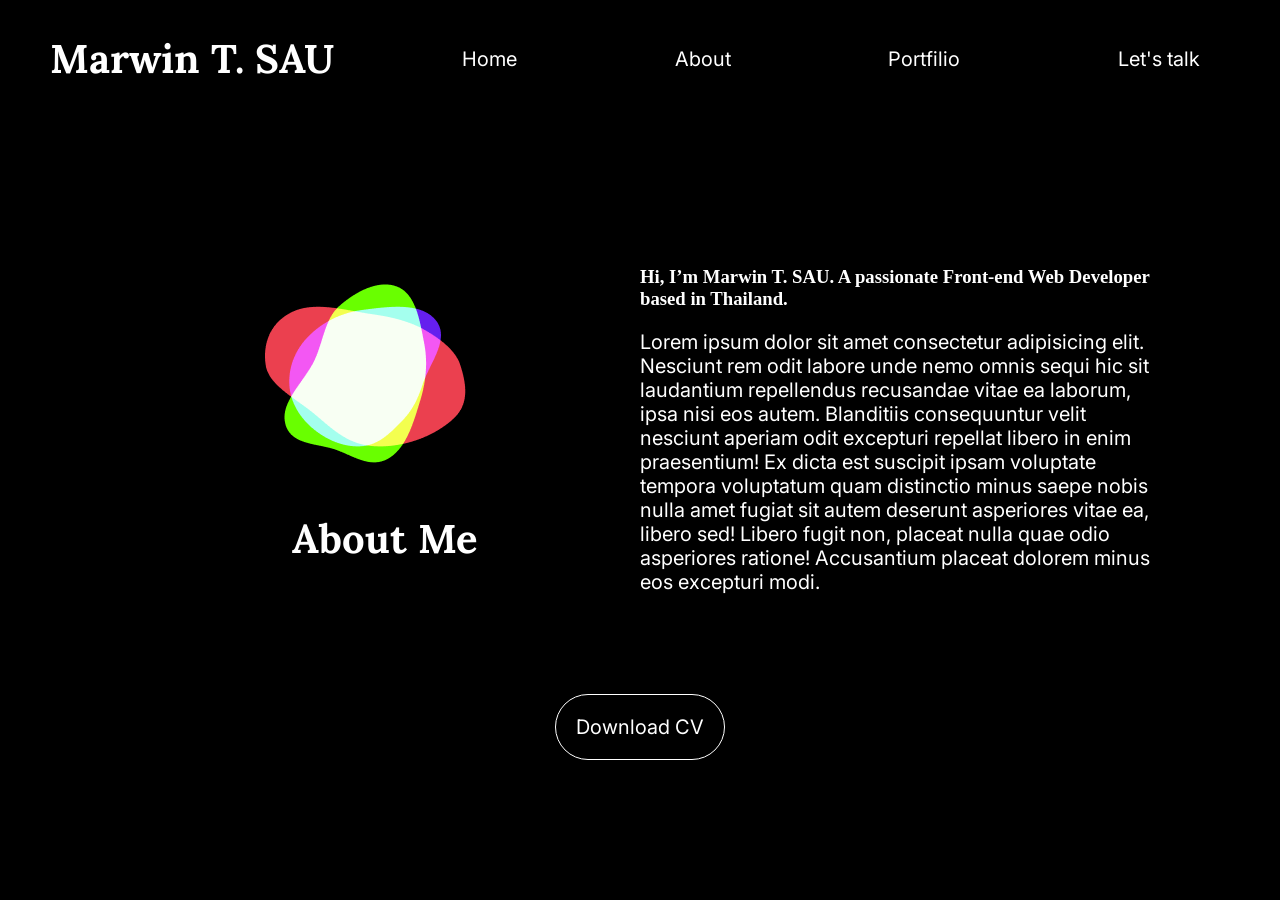
<file: about.html>
<!DOCTYPE html>
<html lang="en">

<head>
    <meta charset="UTF-8">
    <meta name="viewport" content="width=device-width, initial-scale=1.0">
    <title>Document</title>
    <link rel="stylesheet" href="css/style.css">
</head>

<body>
    <header>
        <nav>
            <div class="logo">
                <h1>Marwin T. SAU</h1>
            </div>
            <div class="menu-list"><a href="index.html">Home</a></div>
            <div class="menu-list"><a href="about.html">About</a></div>
            <div class="menu-list"><a href="port.html">Portfilio</a></div>
            <div class="menu-list"><a href="talk.html">Let's talk</a></div>
        </nav>
    </header>
    
    <section>
        <div class="container">
            <div class="about-content grid-tem">
                <div class="about-sub">
                    <img src="img/about.png" alt="">
                    <h1>About Me</h1>
                </div>
                <div class="about-text">
                    <h3>Hi, I’m Marwin T. SAU. A passionate Front-end Web Developer based in Thailand.
                    </h3>
                    <p>Lorem ipsum dolor sit amet consectetur adipisicing elit. Nesciunt rem odit labore unde nemo
                        omnis sequi hic sit laudantium repellendus recusandae vitae ea laborum, ipsa nisi eos autem.
                        Blanditiis consequuntur velit nesciunt aperiam odit excepturi repellat libero in enim
                        praesentium! Ex dicta est suscipit ipsam voluptate tempora voluptatum quam distinctio minus
                        saepe nobis nulla amet fugiat sit autem deserunt asperiores vitae ea, libero sed! Libero fugit
                        non, placeat nulla quae odio asperiores ratione! Accusantium placeat dolorem minus eos excepturi
                        modi.</p>
                </div>
            </div>
            <div class="about-footer">
                <button class="btn btn-download"><a href="#">Download</a> CV</button>
            </div>
        </div>
    </section>
</body>

</html>
</file>
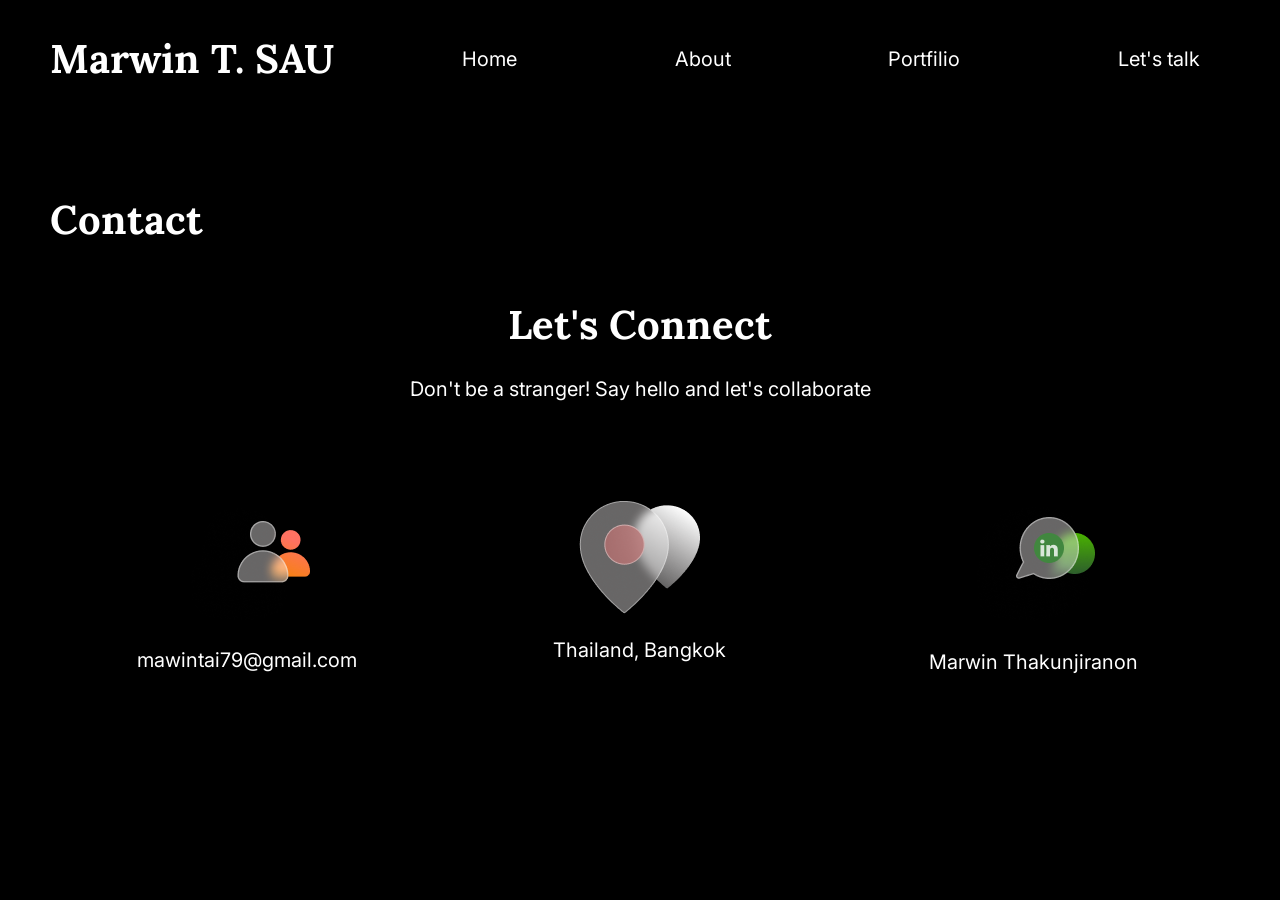
<file: talk.html>
<!DOCTYPE html>
<html lang="en">

<head>
    <meta charset="UTF-8">
    <meta name="viewport" content="width=device-width, initial-scale=1.0">
    <title>Document</title>
    <link rel="stylesheet" href="css/style.css">
</head>

<body>
    <header>
        <nav>
            <div class="logo">
                <h1>Marwin T. SAU</h1>
            </div>
            <div class="menu-list"><a href="index.html">Home</a></div>
            <div class="menu-list"><a href="about.html">About</a></div>
            <div class="menu-list"><a href="port.html">Portfilio</a></div>
            <div class="menu-list"><a href="talk.html">Let's talk</a></div>
        </nav>
    </header>

    <div class="container ">
        <h1>Contact</h1>
        <div class="contact-header">
            <div class="contact-content">
                <h1>Let's Connect</h1>
                <p>Don't be a stranger! Say hello and let's collaborate</p>
            </div>
            <div class="contact-grp">
                <div class="contact-list">
                    <div class="contact-img">
                        <img src="img/ico-pro.png" alt="">
                    </div>
                    <p>mawintai79@gmail.com</p>
                </div>
                <div class="contact-list">
                    <div class="contact-img">
                        <img src="img/ico-map.png" alt="">
                    </div>
                    <p>Thailand, Bangkok</p>
                </div>
                <div class="contact-list">
                    <div class="contact-img">
                        <img src="img/ico-linkin.png" alt="">
                    </div>
                    <p>Marwin Thakunjiranon</p>
                </div>
            </div>
        </div>
    </div>
</body>

</html>
</file>
<file: css/style.css>
@import url('https://fonts.googleapis.com/css2?family=IBM+Plex+Mono:ital,wght@0,100;0,200;0,300;0,400;0,500;0,600;0,700;1,100;1,200;1,300;1,400;1,500;1,600;1,700&family=Inter:ital,opsz,wght@0,14..32,100..900;1,14..32,100..900&family=Lora:ital,wght@0,400..700;1,400..700&family=Poppins:ital,wght@0,100;0,200;0,300;0,400;0,500;0,600;0,700;0,800;0,900;1,100;1,200;1,300;1,400;1,500;1,600;1,700;1,800;1,900&family=Sansita+Swashed:wght@300..900&display=swap');

body{
    margin: 0;
    padding: 0;
    box-sizing: border-box;
    background-color: black;
    color: #ffffff;
}

h1{
    font-size: 40px;
    font-family: 'Lora';
}
h2{
    font-size: 20px;
    font-family: 'Lora';
} 

p{
    font-size: 20px;
    font-family: 'Inter';
}

ul {
    list-style: none;
}
a {
    text-decoration: none;
    color: #ffffff;
    font-family: 'Inter';
    font-size: 20px;
}

.btn{
    background-color: transparent;
    color: #ffffff;
    border-radius: 100px;
    border: 1px solid #ffffff;
    font-family: 'Inter';
}
.grid-tem{
    display: grid;
    grid-template-columns: 1fr 1fr;
    padding: 5rem;
    align-items: center;
}

nav{
    display: flex;
    justify-content: space-between;
    align-items: center;
    padding: 0px 50px;
}

.container{
    padding: 50px;
}

.menu-grp{
    display: flex;
}

.menu-list{
    margin: 0px 30px;
}

.logo {
    white-space: nowrap;
}

/* .container{
    align-items: center;
    align-content: center;
} */

.con-index{
    justify-items: center;
}
.intro-img{
    display: block;
    align-content: center;
}
.intro-so i {
    font-size: 50px;
}

.intro-img img{
    display: block;
    width: 100%;
    max-width: 500px;
    height: auto;
    aspect-ratio: 1/1;
    border-radius: 50%;
    object-fit: cover;
    border: 5px solid #ffffff;
    
}

.sub-intro{
    display: flex;
    flex-direction: column;
    text-align: center;
    align-items: center;
}

.intro-stack{
    display: flex;
}

.stack-list{
    margin: 0px 20px;
}

.about-footer, .about-sub{
    text-align: center;
}

.btn-download{
    padding: 20px;
    font-size: 20px;
}


.port-sub{
    display: block;
    margin: 0px 20px;
}


.port-img img{
    width: 90%;
    height: auto;
    border-radius: 10px;
}

.port-grp-btn{
    align-content: center;
    padding: 20px 0px;
}
.port-grp-btn{
    display: flex;
    justify-content: center;
    align-items: center;
    gap: 20px;
    font-size: 50px;
    font-family: 'Inter';
}

.btn-view{
    padding: 5px 20px;
    font-size: 20px;
}

.port-sub-text, .port-grp-btn{
    text-align: center;
}

.contact-header{
    display: flex;
    flex-direction: column;
    text-align: center;
}

.contact-content{
    padding-bottom: 80px;
}

.contact-grp{
    display: grid;
    grid-template-columns: repeat(3, 1fr);
}
</file>
